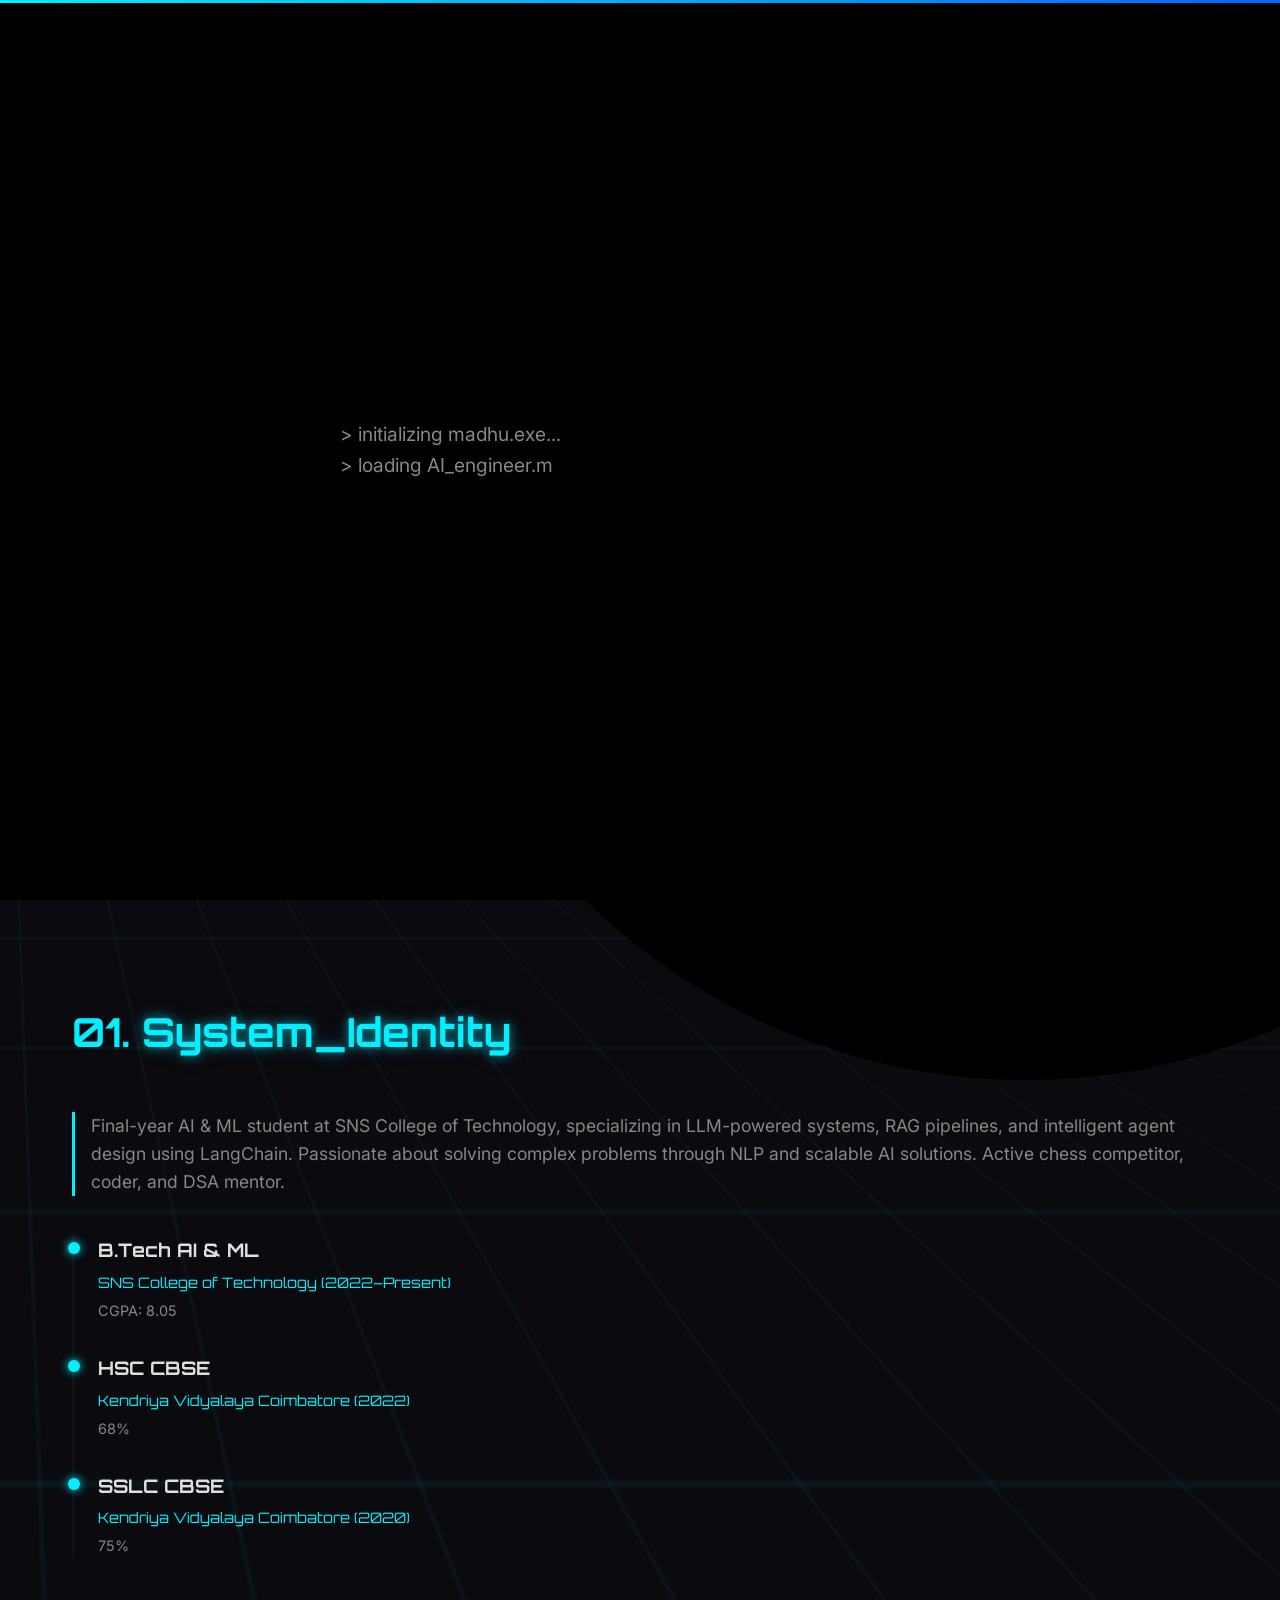
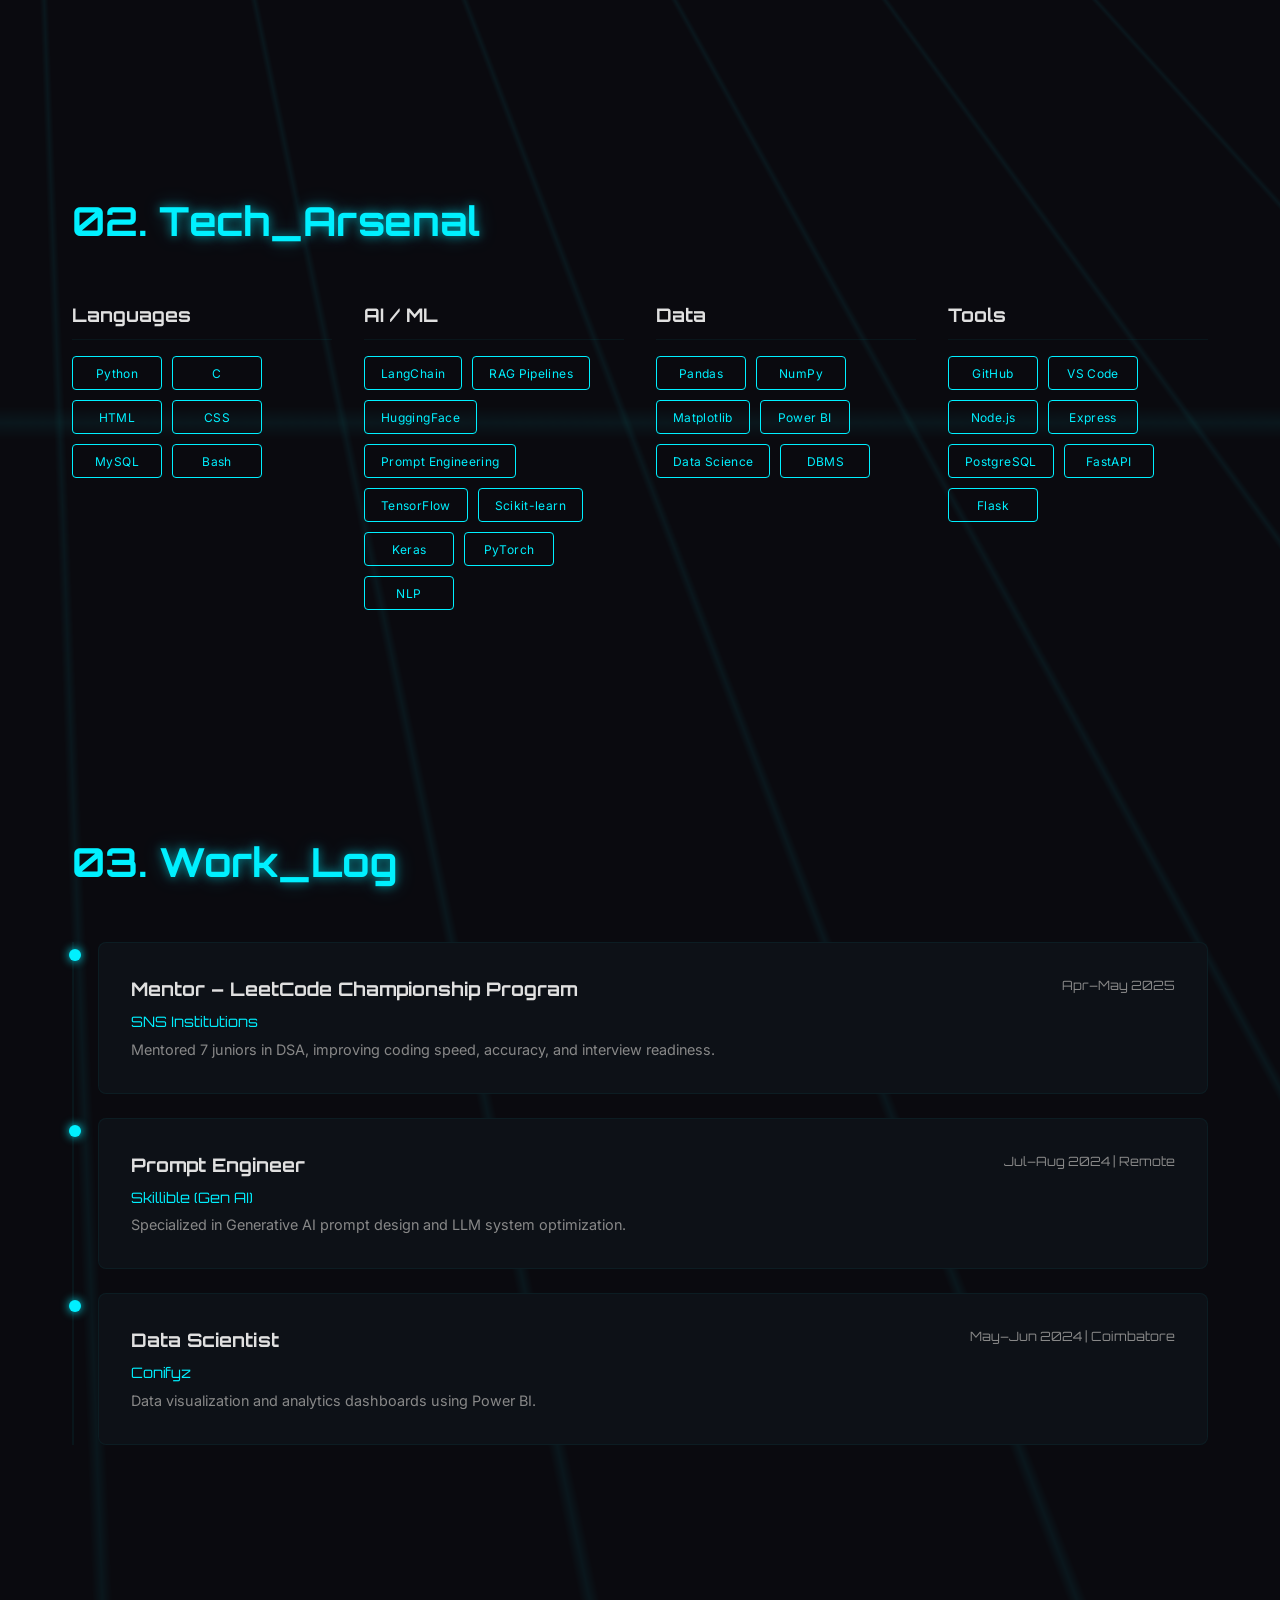
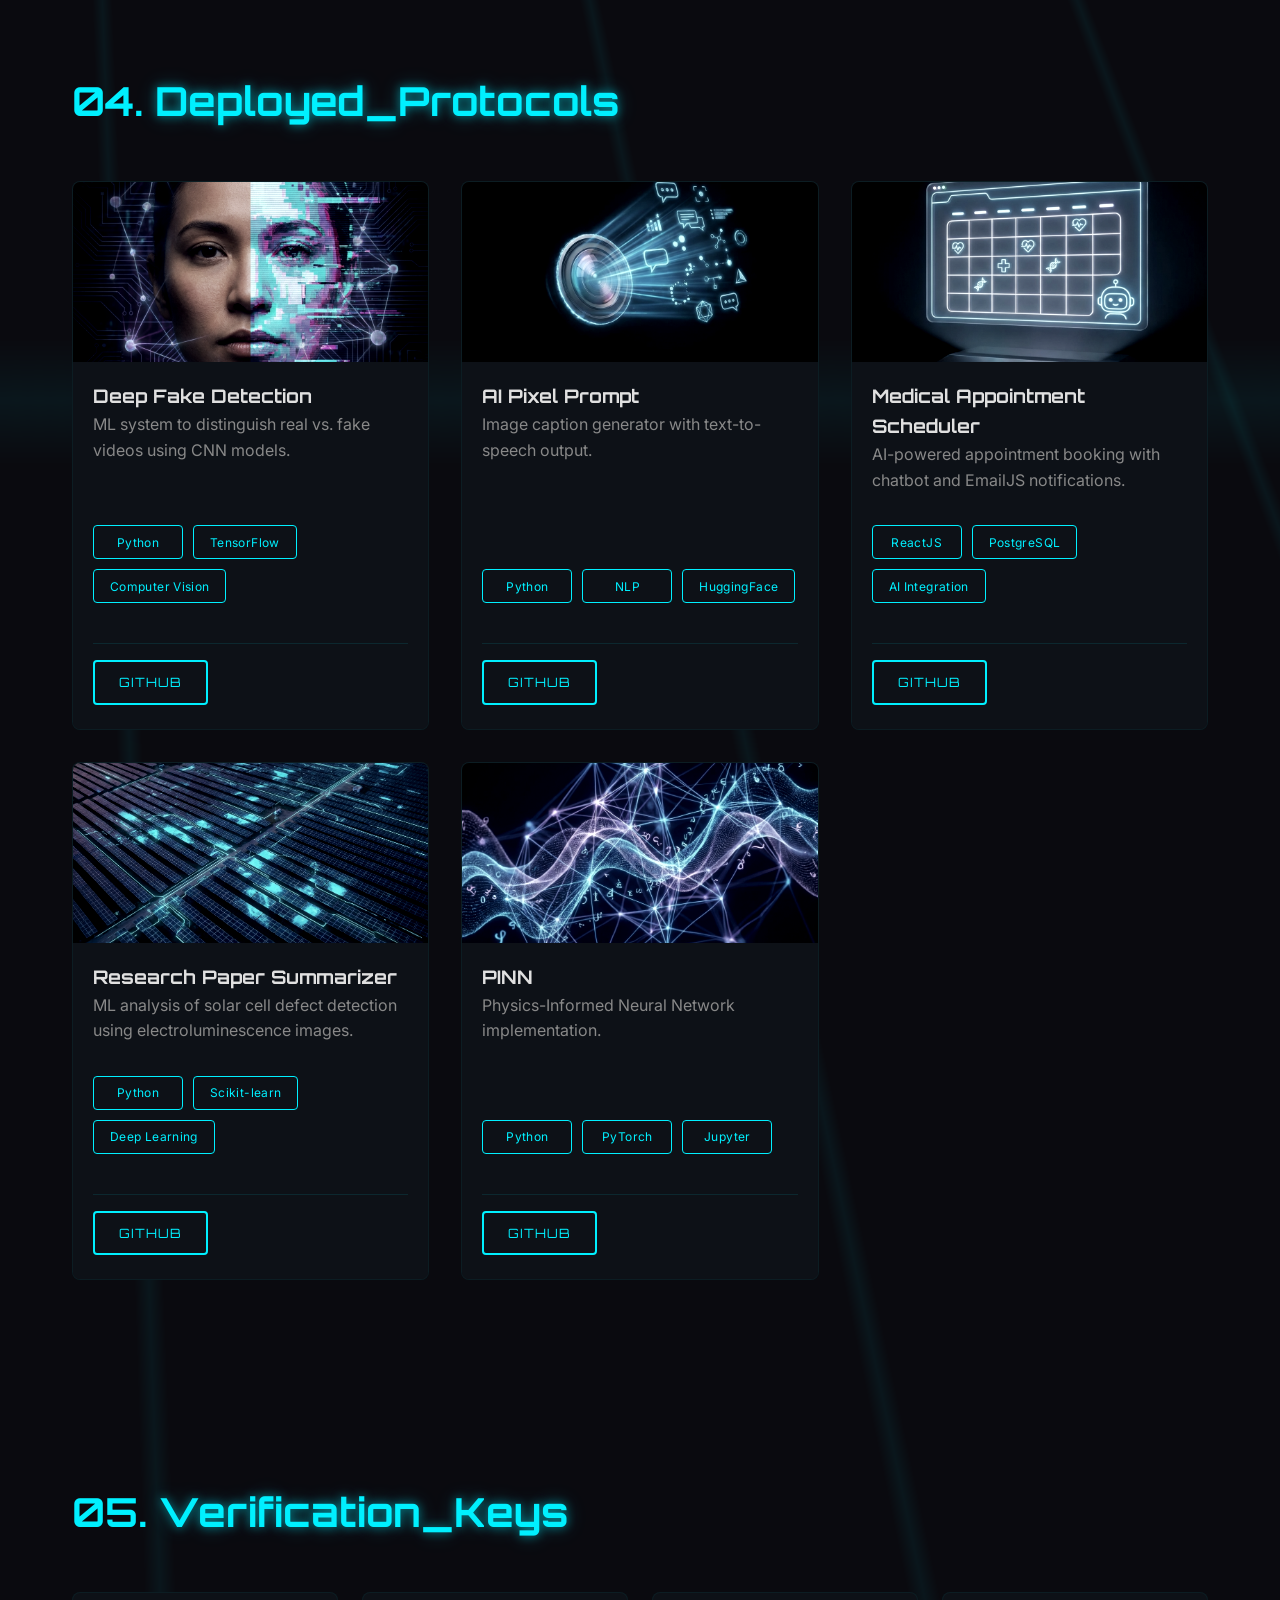
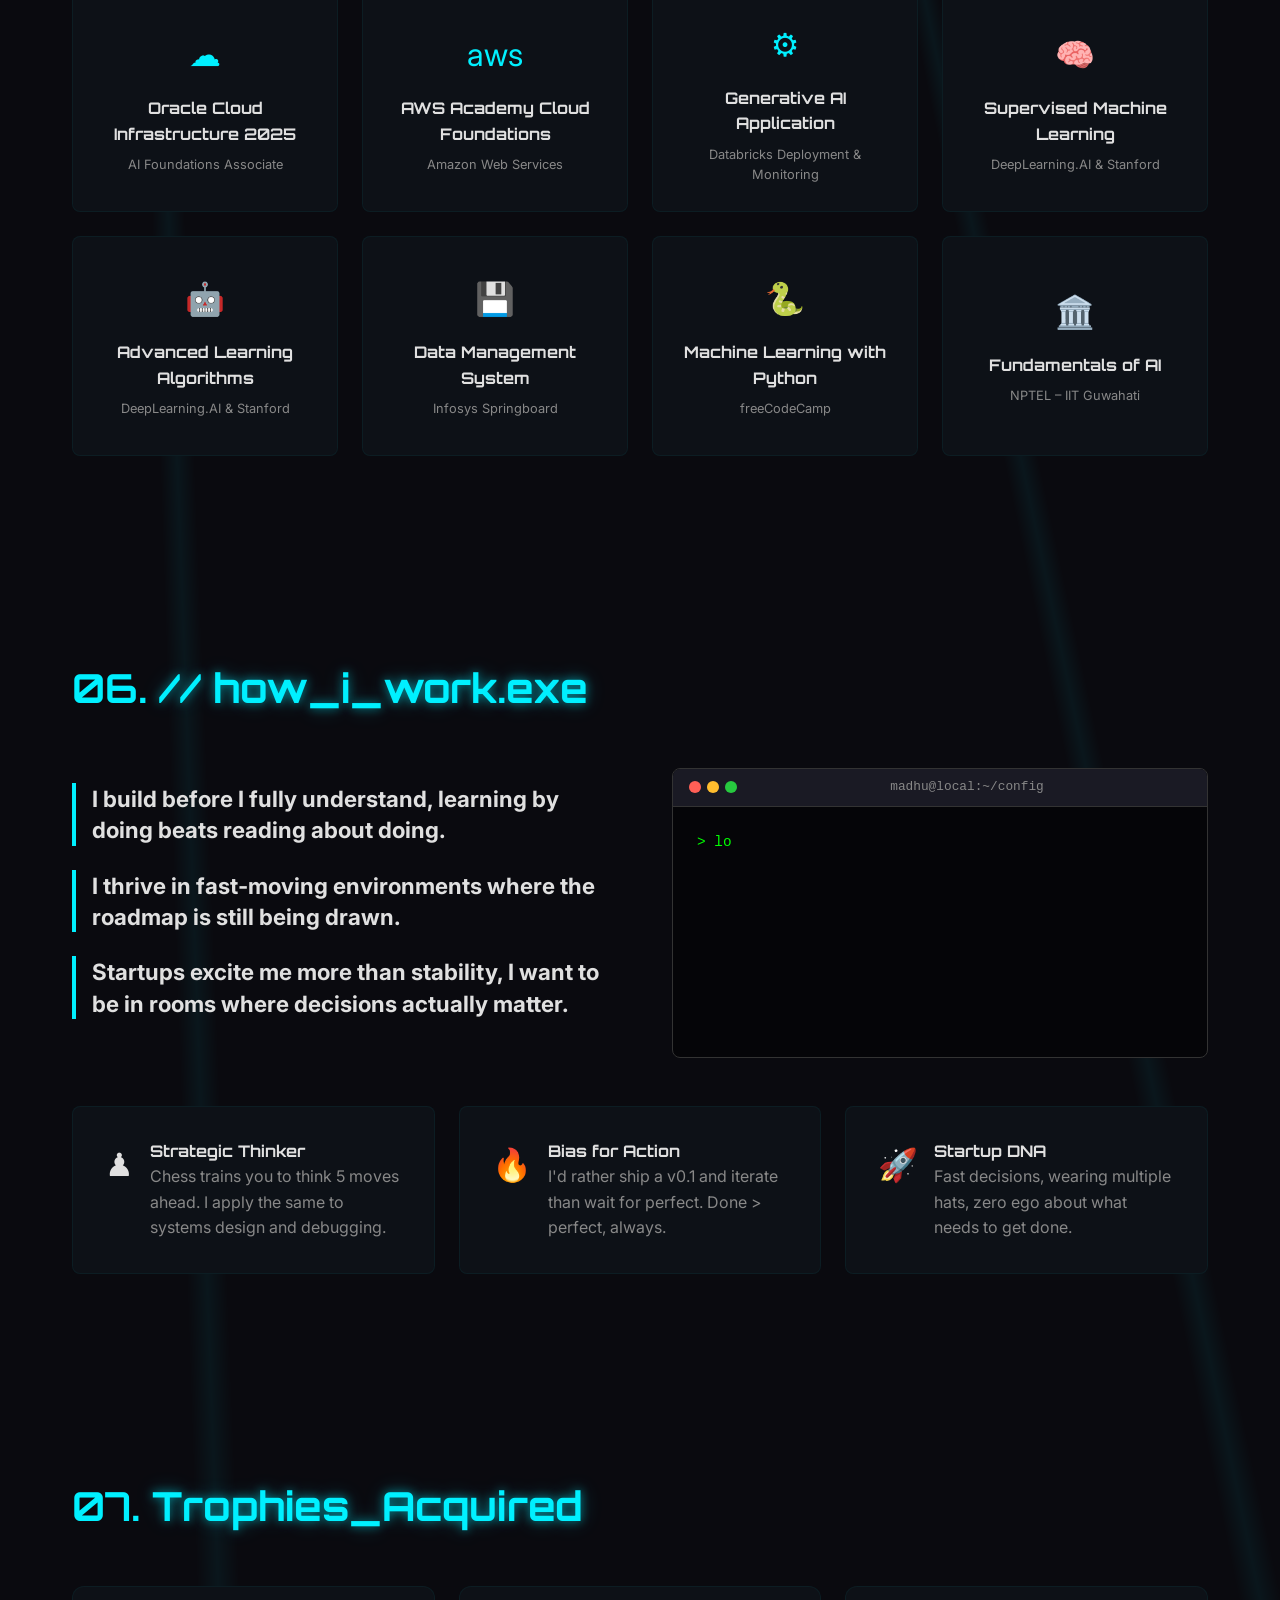
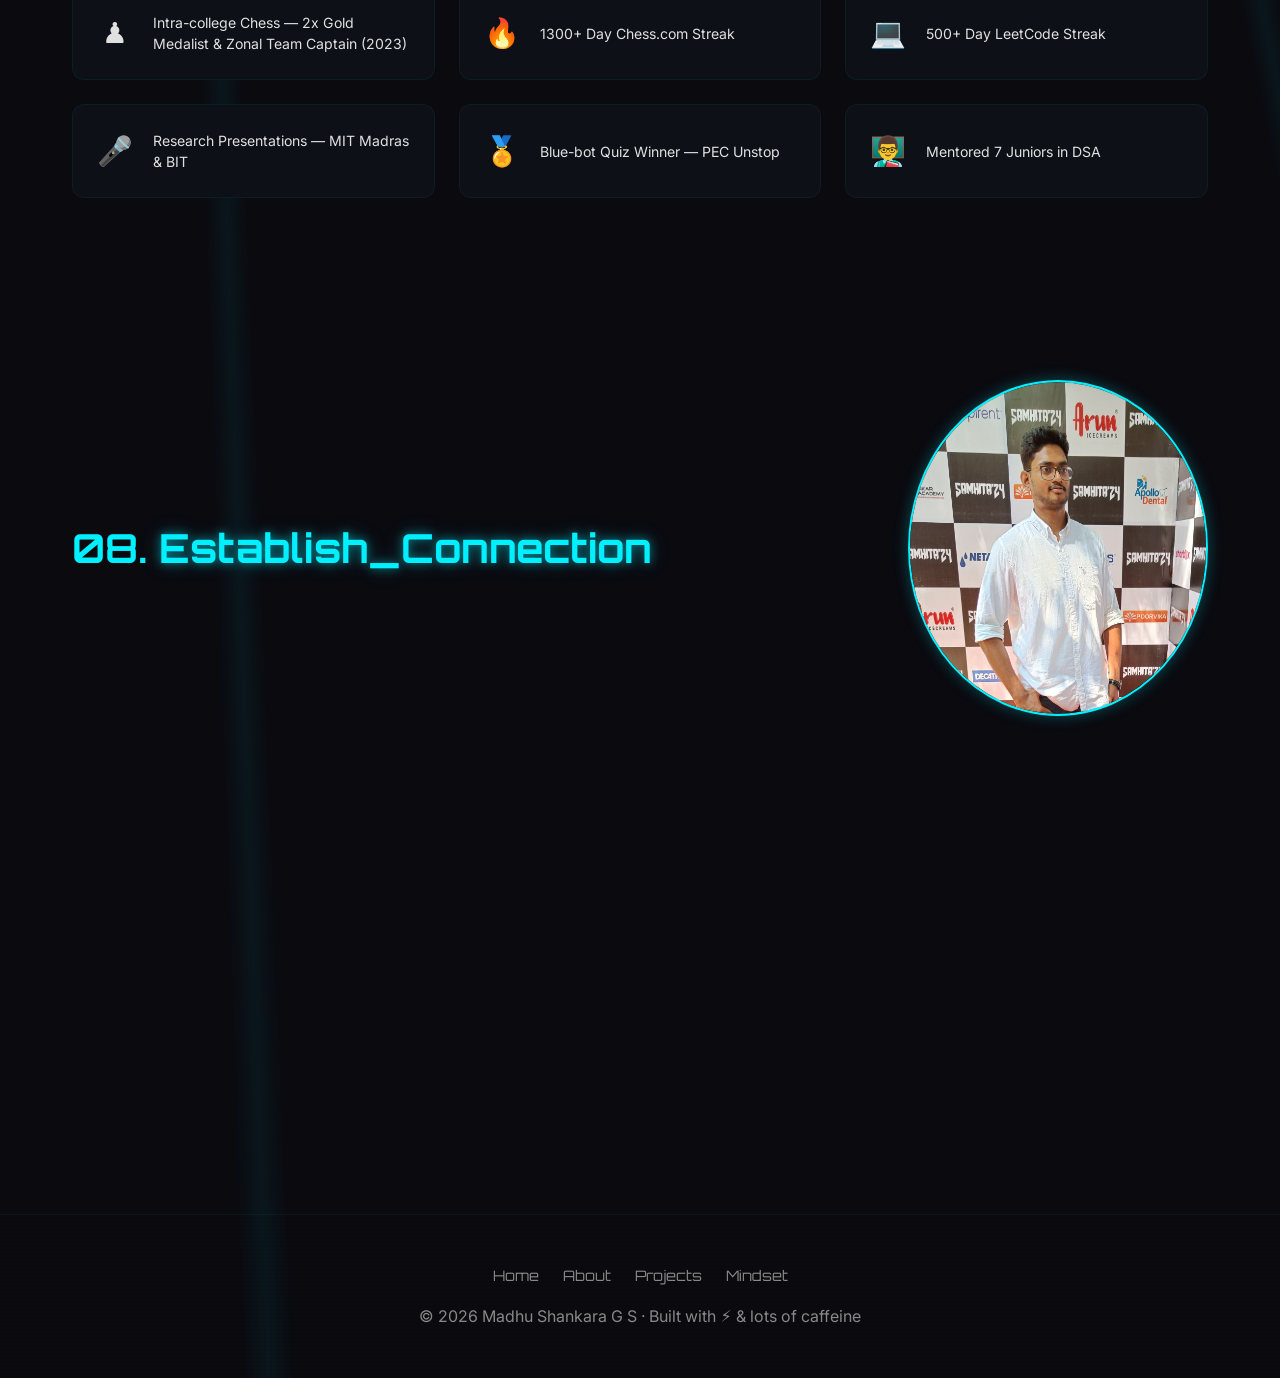
<file: index.html>
<!DOCTYPE html>
<html lang="en">
<head>
    <meta charset="UTF-8">
    <meta name="viewport" content="width=device-width, initial-scale=1.0">
    <title>Madhu Shankara G S | AI/ML Engineer</title>
    <link rel="preconnect" href="https://fonts.googleapis.com">
    <link rel="preconnect" href="https://fonts.gstatic.com" crossorigin>
    <link href="https://fonts.googleapis.com/css2?family=Inter:wght@400;500;600&family=Orbitron:wght@400;700;900&display=swap" rel="stylesheet">
    <link rel="stylesheet" href="css/style.css">
</head>
<body>
    <canvas id="bg-canvas"></canvas>

    <div id="welcome-screen">
        <div class="terminal-content" id="welcome-text"></div>
    </div>

    <div id="scroll-bar"></div>

    <nav id="navbar">
        <div class="nav-container">
            <a href="#home" class="logo">MS<span>_</span></a>
            <div class="nav-right">
                <ul class="nav-links">
                    <li><a href="#home" class="active">Home</a></li>
                    <li><a href="#about">About</a></li>
                    <li><a href="#skills">Skills</a></li>
                    <li><a href="#experience">Experience</a></li>
                    <li><a href="#projects">Projects</a></li>
                    <li><a href="#certifications">Certifications</a></li>
                    <li><a href="#mindset">Mindset</a></li>
                    <li><a href="#contact">Contact</a></li>
                </ul>
                <button id="theme-toggle" aria-label="Toggle Dark/Light Mode">
                    <svg class="sun-icon" viewBox="0 0 24 24" fill="none" stroke="currentColor" stroke-width="2" stroke-linecap="round" stroke-linejoin="round"><circle cx="12" cy="12" r="5"></circle><line x1="12" y1="1" x2="12" y2="3"></line><line x1="12" y1="21" x2="12" y2="23"></line><line x1="4.22" y1="4.22" x2="5.64" y2="5.64"></line><line x1="18.36" y1="18.36" x2="19.78" y2="19.78"></line><line x1="1" y1="12" x2="3" y2="12"></line><line x1="21" y1="12" x2="23" y2="12"></line><line x1="4.22" y1="19.78" x2="5.64" y2="18.36"></line><line x1="18.36" y1="5.64" x2="19.78" y2="4.22"></line></svg>
                    <svg class="moon-icon" viewBox="0 0 24 24" fill="none" stroke="currentColor" stroke-width="2" stroke-linecap="round" stroke-linejoin="round"><path d="M21 12.79A9 9 0 1 1 11.21 3 7 7 0 0 0 21 12.79z"></path></svg>
                </button>
                <div class="hamburger">
                    <span></span><span></span><span></span>
                </div>
            </div>
        </div>
    </nav>

    <div class="mobile-menu">
        <ul class="mobile-links">
            <li><a href="#home">Home</a></li>
            <li><a href="#about">About</a></li>
            <li><a href="#skills">Skills</a></li>
            <li><a href="#experience">Experience</a></li>
            <li><a href="#projects">Projects</a></li>
            <li><a href="#certifications">Certifications</a></li>
            <li><a href="#mindset">Mindset</a></li>
            <li><a href="#contact">Contact</a></li>
        </ul>
    </div>

    <section id="home" class="hero">
        <div class="hero-grid"></div>
        <div class="container hero-content">
            <div class="hero-text scroll-animate">
                <div class="status-badge">
                    <span class="status-dot"></span>
                    Currently: Open to job roles
                </div>
                <h1 class="glitch" data-text="MADHU SHANKARA G S">MADHU SHANKARA G S</h1>
                <h2 class="subtitle">> <span class="typewriter"></span><span class="cursor">|</span></h2>
                <p class="subtext">I build things that think. Curious by nature, competitive by habit.</p>
                
                <div class="cta-group">
                    <a href="#projects" class="btn btn-primary">View Projects</a>
                    <a href="./resume_6.pdf" target="_blank" class="btn btn-outline">Download Resume</a>
                </div>

                <div class="social-row">
                    <a href="https://github.com/madhushankara" target="_blank" aria-label="GitHub"><svg viewBox="0 0 24 24" fill="currentColor"><path d="M12 0c-6.626 0-12 5.373-12 12 0 5.302 3.438 9.8 8.207 11.387.599.111.793-.261.793-.577v-2.234c-3.338.726-4.033-1.416-4.033-1.416-.546-1.387-1.333-1.756-1.333-1.756-1.089-.745.083-.729.083-.729 1.205.084 1.839 1.237 1.839 1.237 1.07 1.834 2.807 1.304 3.492.997.107-.775.418-1.305.762-1.604-2.665-.305-5.467-1.334-5.467-5.931 0-1.311.469-2.381 1.236-3.221-.124-.303-.535-1.524.117-3.176 0 0 1.008-.322 3.301 1.23.957-.266 1.983-.399 3.003-.404 1.02.005 2.047.138 3.006.404 2.291-1.552 3.297-1.23 3.297-1.23.653 1.653.242 2.874.118 3.176.77.84 1.235 1.911 1.235 3.221 0 4.609-2.807 5.624-5.479 5.921.43.372.823 1.102.823 2.222v3.293c0 .319.192.694.801.576 4.765-1.589 8.199-6.086 8.199-11.386 0-6.627-5.373-12-12-12z"/></svg></a>
                    <a href="https://www.linkedin.com/in/madhu-shankara/" target="_blank" aria-label="LinkedIn"><svg viewBox="0 0 24 24" fill="currentColor"><path d="M19 0h-14c-2.761 0-5 2.239-5 5v14c0 2.761 2.239 5 5 5h14c2.762 0 5-2.239 5-5v-14c0-2.761-2.238-5-5-5zm-11 19h-3v-11h3v11zm-1.5-12.268c-.966 0-1.75-.79-1.75-1.764s.784-1.764 1.75-1.764 1.75.79 1.75 1.764-.783 1.764-1.75 1.764zm13.5 12.268h-3v-5.604c0-3.368-4-3.113-4 0v5.604h-3v-11h3v1.765c1.396-2.586 7-2.777 7 2.476v6.759z"/></svg></a>
                    <a href="https://leetcode.com/u/madhushankara/" target="_blank" aria-label="LeetCode"><svg viewBox="0 0 24 24" fill="currentColor"><path d="M13.483 0a1.374 1.374 0 0 0-.961.438L7.116 6.226l-3.854 4.126a5.266 5.266 0 0 0-1.209 2.104 5.35 5.35 0 0 0-.125.513 5.527 5.527 0 0 0 .062 2.362 5.83 5.83 0 0 0 .349 1.017 5.939 5.939 0 0 0 1.271 1.818l4.277 4.193.039.038c2.248 2.165 5.852 2.133 8.063-.074l2.396-2.392c.54-.54.54-1.414.001-1.955a1.378 1.378 0 0 0-1.951-.001l-2.396 2.392a2.971 2.971 0 0 1-4.205.038l-.02-.019-4.276-4.193c-.652-.64-.972-1.469-.948-2.263a2.68 2.68 0 0 1 .066-.523 2.545 2.545 0 0 1 .619-1.164L9.13 8.114l5.366-5.748a1.37 1.37 0 0 0-.05-1.927 1.37 1.37 0 0 0-.963-.439zm1.336 6.056L9.774 11.45l2.455 2.45c.538.538.538 1.411 0 1.949-.537.538-1.41.538-1.948 0L7.826 13.4l-.001-.001-2.454-2.45a1.377 1.377 0 0 1 0-1.948l5.045-5.393c.538-.538 1.41-.538 1.948 0 .538.538.538 1.41 0 1.948z"/></svg></a>
                </div>
            </div>
            
            <div class="hero-video-wrapper scroll-animate">
                <div class="hero-circle"></div>
                <div class="hero-video-container">
                    <video id="hero-video" muted playsinline preload="auto">
                        <source src="./img/profile.mp4" type="video/mp4">
                    </video>
                </div>
            </div>
        </div>
    </section>

    <section id="about" class="section">
        <div class="container">
            <h2 class="section-title scroll-animate">01. <span>System_Identity</span></h2>
            <div class="about-grid">
                <div class="about-content scroll-animate">
                    <p class="bio">
                        Final-year AI & ML student at SNS College of Technology, specializing in LLM-powered systems, RAG pipelines, and intelligent agent design using LangChain. Passionate about solving complex problems through NLP and scalable AI solutions. Active chess competitor, coder, and DSA mentor.
                    </p>
                    <div class="timeline education-timeline">
                        <div class="timeline-item scroll-animate">
                            <div class="timeline-dot"></div>
                            <h3>B.Tech AI & ML</h3>
                            <p class="timeline-sub">SNS College of Technology (2022–Present)</p>
                            <p class="timeline-detail">CGPA: 8.05</p>
                        </div>
                        <div class="timeline-item scroll-animate">
                            <div class="timeline-dot"></div>
                            <h3>HSC CBSE</h3>
                            <p class="timeline-sub">Kendriya Vidyalaya Coimbatore (2022)</p>
                            <p class="timeline-detail">68%</p>
                        </div>
                        <div class="timeline-item scroll-animate">
                            <div class="timeline-dot"></div>
                            <h3>SSLC CBSE</h3>
                            <p class="timeline-sub">Kendriya Vidyalaya Coimbatore (2020)</p>
                            <p class="timeline-detail">75%</p>
                        </div>
                    </div>
                </div>
            </div>
        </div>
    </section>

    <section id="skills" class="section">
        <div class="container">
            <h2 class="section-title scroll-animate">02. <span>Tech_Arsenal</span></h2>
            <div class="skills-wrapper">
                <div class="skill-category scroll-animate">
                    <h3>Languages</h3>
                    <div class="tags-row">
                        <span class="tech-tag pop-in">Python</span><span class="tech-tag pop-in">C</span><span class="tech-tag pop-in">HTML</span><span class="tech-tag pop-in">CSS</span><span class="tech-tag pop-in">MySQL</span><span class="tech-tag pop-in">Bash</span>
                    </div>
                </div>
                <div class="skill-category scroll-animate">
                    <h3>AI / ML</h3>
                    <div class="tags-row">
                        <span class="tech-tag pop-in">LangChain</span><span class="tech-tag pop-in">RAG Pipelines</span><span class="tech-tag pop-in">HuggingFace</span><span class="tech-tag pop-in">Prompt Engineering</span><span class="tech-tag pop-in">TensorFlow</span><span class="tech-tag pop-in">Scikit-learn</span><span class="tech-tag pop-in">Keras</span><span class="tech-tag pop-in">PyTorch</span><span class="tech-tag pop-in">NLP</span>
                    </div>
                </div>
                <div class="skill-category scroll-animate">
                    <h3>Data</h3>
                    <div class="tags-row">
                        <span class="tech-tag pop-in">Pandas</span><span class="tech-tag pop-in">NumPy</span><span class="tech-tag pop-in">Matplotlib</span><span class="tech-tag pop-in">Power BI</span><span class="tech-tag pop-in">Data Science</span><span class="tech-tag pop-in">DBMS</span>
                    </div>
                </div>
                <div class="skill-category scroll-animate">
                    <h3>Tools</h3>
                    <div class="tags-row">
                        <span class="tech-tag pop-in">GitHub</span><span class="tech-tag pop-in">VS Code</span><span class="tech-tag pop-in">Node.js</span><span class="tech-tag pop-in">Express</span><span class="tech-tag pop-in">PostgreSQL</span><span class="tech-tag pop-in">FastAPI</span><span class="tech-tag pop-in">Flask</span>
                    </div>
                </div>
            </div>
        </div>
    </section>

    <section id="experience" class="section">
        <div class="container">
            <h2 class="section-title scroll-animate">03. <span>Work_Log</span></h2>
            <div class="timeline work-timeline">
                <div class="timeline-item card scroll-animate">
                    <div class="timeline-dot"></div>
                    <span class="date">Apr–May 2025</span>
                    <h3>Mentor – LeetCode Championship Program</h3>
                    <p class="timeline-sub">SNS Institutions</p>
                    <p class="timeline-detail">Mentored 7 juniors in DSA, improving coding speed, accuracy, and interview readiness.</p>
                </div>
                <div class="timeline-item card scroll-animate">
                    <div class="timeline-dot"></div>
                    <span class="date">Jul–Aug 2024 | Remote</span>
                    <h3>Prompt Engineer</h3>
                    <p class="timeline-sub">Skillible (Gen AI)</p>
                    <p class="timeline-detail">Specialized in Generative AI prompt design and LLM system optimization.</p>
                </div>
                <div class="timeline-item card scroll-animate">
                    <div class="timeline-dot"></div>
                    <span class="date">May–Jun 2024 | Coimbatore</span>
                    <h3>Data Scientist</h3>
                    <p class="timeline-sub">Conifyz</p>
                    <p class="timeline-detail">Data visualization and analytics dashboards using Power BI.</p>
                </div>
            </div>
        </div>
    </section>

    <section id="projects" class="section">
        <div class="container">
            <h2 class="section-title scroll-animate">04. <span>Deployed_Protocols</span></h2>
            <div class="projects-grid">
                
                <div class="project-card card slide-left">
                    <div class="project-img">
                        <img src="./img/Deep_Fake_Detection.jpeg" alt="Deep Fake Detection">
                    </div>
                    <div class="project-info">
                        <h3>Deep Fake Detection</h3>
                        <p>ML system to distinguish real vs. fake videos using CNN models.</p>
                        <div class="tags-row">
                            <span class="tech-tag pop-in">Python</span><span class="tech-tag pop-in">TensorFlow</span><span class="tech-tag pop-in">Computer Vision</span>
                        </div>
                        <div class="project-links mt-4">
                            <a href="https://github.com/madhushankara" target="_blank" class="btn btn-outline btn-sm">GitHub</a>
                        </div>
                    </div>
                </div>

                <div class="project-card card slide-right">
                    <div class="project-img">
                        <img src="./img/AI_vision_concept.jpeg" alt="AI Pixel Prompt">
                    </div>
                    <div class="project-info">
                        <h3>AI Pixel Prompt</h3>
                        <p>Image caption generator with text-to-speech output.</p>
                        <div class="tags-row">
                            <span class="tech-tag pop-in">Python</span><span class="tech-tag pop-in">NLP</span><span class="tech-tag pop-in">HuggingFace</span>
                        </div>
                        <div class="project-links mt-4">
                            <a href="https://github.com/madhushankara/image-caption-generator" target="_blank" class="btn btn-outline btn-sm">GitHub</a>
                        </div>
                    </div>
                </div>

                <div class="project-card card slide-left">
                    <div class="project-img">
                        <img src="./img/Medical_Appointment_Scheduler.jpeg" alt="Medical Appointment Scheduler">
                    </div>
                    <div class="project-info">
                        <h3>Medical Appointment Scheduler</h3>
                        <p>AI-powered appointment booking with chatbot and EmailJS notifications.</p>
                        <div class="tags-row">
                            <span class="tech-tag pop-in">ReactJS</span><span class="tech-tag pop-in">PostgreSQL</span><span class="tech-tag pop-in">AI Integration</span>
                        </div>
                        <div class="project-links mt-4">
                            <a href="https://github.com/madhushankara/medical-appointment-scheduler" target="_blank" class="btn btn-outline btn-sm">GitHub</a>
                        </div>
                    </div>
                </div>

                <div class="project-card card slide-right">
                    <div class="project-img">
                        <img src="./img/Solar_panel_defect.jpeg" alt="Research Paper Summarizer">
                    </div>
                    <div class="project-info">
                        <h3>Research Paper Summarizer</h3>
                        <p>ML analysis of solar cell defect detection using electroluminescence images.</p>
                        <div class="tags-row">
                            <span class="tech-tag pop-in">Python</span><span class="tech-tag pop-in">Scikit-learn</span><span class="tech-tag pop-in">Deep Learning</span>
                        </div>
                        <div class="project-links mt-4">
                            <a href="https://github.com/madhushankara/Research-Paper-Summary-Project" target="_blank" class="btn btn-outline btn-sm">GitHub</a>
                        </div>
                    </div>
                </div>

                <div class="project-card card slide-left">
                    <div class="project-img">
                        <img src="./img/PINN_fluid_dynamics.jpeg" alt="PINN">
                    </div>
                    <div class="project-info">
                        <h3>PINN</h3>
                        <p>Physics-Informed Neural Network implementation.</p>
                        <div class="tags-row">
                            <span class="tech-tag pop-in">Python</span><span class="tech-tag pop-in">PyTorch</span><span class="tech-tag pop-in">Jupyter</span>
                        </div>
                        <div class="project-links mt-4">
                            <a href="https://github.com/madhushankara/PINN" target="_blank" class="btn btn-outline btn-sm">GitHub</a>
                        </div>
                    </div>
                </div>

            </div>
        </div>
    </section>

    <section id="certifications" class="section">
        <div class="container">
            <h2 class="section-title scroll-animate">05. <span>Verification_Keys</span></h2>
            <div class="cert-grid">
                <div class="flip-card scroll-animate">
                    <div class="flip-card-inner">
                        <div class="flip-card-front card">
                            <div class="cert-icon">☁️</div>
                            <h3>Oracle Cloud Infrastructure 2025</h3>
                            <p>AI Foundations Associate</p>
                        </div>
                        <div class="flip-card-back card">
                            <p>Oracle Certified verification demonstrating core AI/ML foundations on OCI.</p>
                        </div>
                    </div>
                </div>
                <div class="flip-card scroll-animate">
                    <div class="flip-card-inner">
                        <div class="flip-card-front card">
                            <div class="cert-icon">aws</div>
                            <h3>AWS Academy Cloud Foundations</h3>
                            <p>Amazon Web Services</p>
                        </div>
                        <div class="flip-card-back card">
                            <p>Comprehensive understanding of AWS Cloud concepts, security, and architecture.</p>
                        </div>
                    </div>
                </div>
                <div class="flip-card scroll-animate">
                    <div class="flip-card-inner">
                        <div class="flip-card-front card">
                            <div class="cert-icon">⚙️</div>
                            <h3>Generative AI Application</h3>
                            <p>Databricks Deployment & Monitoring</p>
                        </div>
                        <div class="flip-card-back card">
                            <p>End-to-end deployment, monitoring, and scaling of GenAI applications on Databricks.</p>
                        </div>
                    </div>
                </div>
                <div class="flip-card scroll-animate">
                    <div class="flip-card-inner">
                        <div class="flip-card-front card">
                            <div class="cert-icon">🧠</div>
                            <h3>Supervised Machine Learning</h3>
                            <p>DeepLearning.AI & Stanford</p>
                        </div>
                        <div class="flip-card-back card">
                            <p>Mastery of foundational supervised learning algorithms and their practical applications.</p>
                        </div>
                    </div>
                </div>
                <div class="flip-card scroll-animate">
                    <div class="flip-card-inner">
                        <div class="flip-card-front card">
                            <div class="cert-icon">🤖</div>
                            <h3>Advanced Learning Algorithms</h3>
                            <p>DeepLearning.AI & Stanford</p>
                        </div>
                        <div class="flip-card-back card">
                            <p>Deep dive into neural networks, decision trees, and ensemble methods.</p>
                        </div>
                    </div>
                </div>
                <div class="flip-card scroll-animate">
                    <div class="flip-card-inner">
                        <div class="flip-card-front card">
                            <div class="cert-icon">💾</div>
                            <h3>Data Management System</h3>
                            <p>Infosys Springboard</p>
                        </div>
                        <div class="flip-card-back card">
                            <p>Fundamentals of database design, SQL querying, and data structuring.</p>
                        </div>
                    </div>
                </div>
                <div class="flip-card scroll-animate">
                    <div class="flip-card-inner">
                        <div class="flip-card-front card">
                            <div class="cert-icon">🐍</div>
                            <h3>Machine Learning with Python</h3>
                            <p>freeCodeCamp</p>
                        </div>
                        <div class="flip-card-back card">
                            <p>Practical implementation of ML models using Python libraries like TensorFlow and Scikit-Learn.</p>
                        </div>
                    </div>
                </div>
                <div class="flip-card scroll-animate">
                    <div class="flip-card-inner">
                        <div class="flip-card-front card">
                            <div class="cert-icon">🏛️</div>
                            <h3>Fundamentals of AI</h3>
                            <p>NPTEL – IIT Guwahati</p>
                        </div>
                        <div class="flip-card-back card">
                            <p>Rigorous academic exploration of core AI algorithms, search strategies, and logic.</p>
                        </div>
                    </div>
                </div>
            </div>
        </div>
    </section>

    <section id="mindset" class="section">
        <div class="container">
            <h2 class="section-title scroll-animate">06. <span>// how_i_work.exe</span></h2>
            <div class="mindset-grid">
                <div class="mindset-left scroll-animate">
                    <h3>I build before I fully understand, learning by doing beats reading about doing.</h3>
                    <h3>I thrive in fast-moving environments where the roadmap is still being drawn.</h3>
                    <h3>Startups excite me more than stability, I want to be in rooms where decisions actually matter.</h3>
                </div>
                <div class="mindset-right card terminal-card scroll-animate">
                    <div class="terminal-header">
                        <span class="dot red"></span><span class="dot yellow"></span><span class="dot green"></span>
                        <span class="title">madhu@local:~/config</span>
                    </div>
                    <pre><code id="mindset-terminal"></code></pre>
                </div>
            </div>
            
            <div class="traits-grid">
                <div class="trait-card card scroll-animate">
                    <div class="trait-icon">♟️</div>
                    <div>
                        <h4>Strategic Thinker</h4>
                        <p>Chess trains you to think 5 moves ahead. I apply the same to systems design and debugging.</p>
                    </div>
                </div>
                <div class="trait-card card scroll-animate">
                    <div class="trait-icon">🔥</div>
                    <div>
                        <h4>Bias for Action</h4>
                        <p>I'd rather ship a v0.1 and iterate than wait for perfect. Done > perfect, always.</p>
                    </div>
                </div>
                <div class="trait-card card scroll-animate">
                    <div class="trait-icon">🚀</div>
                    <div>
                        <h4>Startup DNA</h4>
                        <p>Fast decisions, wearing multiple hats, zero ego about what needs to get done.</p>
                    </div>
                </div>
            </div>
        </div>
    </section>

    <section id="achievements" class="section">
        <div class="container">
            <h2 class="section-title scroll-animate">07. <span>Trophies_Acquired</span></h2>
            <div class="achievements-grid">
                <div class="ach-card card scroll-animate">
                    <div class="ach-icon">♟️</div>
                    <p>Intra-college Chess — 2x Gold Medalist & Zonal Team Captain (2023)</p>
                </div>
                <div class="ach-card card scroll-animate">
                    <div class="ach-icon">🔥</div>
                    <p>1300+ Day Chess.com Streak</p>
                </div>
                <div class="ach-card card scroll-animate">
                    <div class="ach-icon">💻</div>
                    <p>500+ Day LeetCode Streak</p>
                </div>
                <div class="ach-card card scroll-animate">
                    <div class="ach-icon">🎤</div>
                    <p>Research Presentations — MIT Madras & BIT</p>
                </div>
                <div class="ach-card card scroll-animate">
                    <div class="ach-icon">🏅</div>
                    <p>Blue-bot Quiz Winner — PEC Unstop</p>
                </div>
                <div class="ach-card card scroll-animate">
                    <div class="ach-icon">👨‍🏫</div>
                    <p>Mentored 7 Juniors in DSA</p>
                </div>
            </div>
        </div>
    </section>

    <section id="contact" class="section">
        <div class="container">
            <div class="section-title-row scroll-animate">
                <h2 class="section-title">08. <span>Establish_Connection</span></h2>
                <div class="contact-profile-header">
                    <img src="./img/profile.jpg" alt="Madhu Shankara G S">
                </div>
            </div>
            <div class="contact-wrapper card scroll-animate">
                <div class="contact-info">
                    <h3>Init_Transmission</h3>
                    <p><span>📧</span> madhushankqra@gmail.com</p>
                    <p><span>📍</span> Coimbatore, India → Open to job roles</p>
                    <p><span>📱</span> +91 6374323487</p>
                    
                    <div class="social-row mt-4">
                        <a href="https://github.com/madhushankara" target="_blank" aria-label="GitHub"><svg viewBox="0 0 24 24" fill="currentColor"><path d="M12 0c-6.626 0-12 5.373-12 12 0 5.302 3.438 9.8 8.207 11.387.599.111.793-.261.793-.577v-2.234c-3.338.726-4.033-1.416-4.033-1.416-.546-1.387-1.333-1.756-1.333-1.756-1.089-.745.083-.729.083-.729 1.205.084 1.839 1.237 1.839 1.237 1.07 1.834 2.807 1.304 3.492.997.107-.775.418-1.305.762-1.604-2.665-.305-5.467-1.334-5.467-5.931 0-1.311.469-2.381 1.236-3.221-.124-.303-.535-1.524.117-3.176 0 0 1.008-.322 3.301 1.23.957-.266 1.983-.399 3.003-.404 1.02.005 2.047.138 3.006.404 2.291-1.552 3.297-1.23 3.297-1.23.653 1.653.242 2.874.118 3.176.77.84 1.235 1.911 1.235 3.221 0 4.609-2.807 5.624-5.479 5.921.43.372.823 1.102.823 2.222v3.293c0 .319.192.694.801.576 4.765-1.589 8.199-6.086 8.199-11.386 0-6.627-5.373-12-12-12z"/></svg></a>
                        <a href="https://www.linkedin.com/in/madhu-shankara/" target="_blank" aria-label="LinkedIn"><svg viewBox="0 0 24 24" fill="currentColor"><path d="M19 0h-14c-2.761 0-5 2.239-5 5v14c0 2.761 2.239 5 5 5h14c2.762 0 5-2.239 5-5v-14c0-2.761-2.238-5-5-5zm-11 19h-3v-11h3v11zm-1.5-12.268c-.966 0-1.75-.79-1.75-1.764s.784-1.764 1.75-1.764 1.75.79 1.75 1.764-.783 1.764-1.75 1.764zm13.5 12.268h-3v-5.604c0-3.368-4-3.113-4 0v5.604h-3v-11h3v1.765c1.396-2.586 7-2.777 7 2.476v6.759z"/></svg></a>
                        <a href="https://leetcode.com/u/madhushankara/" target="_blank" aria-label="LeetCode"><svg viewBox="0 0 24 24" fill="currentColor"><path d="M13.483 0a1.374 1.374 0 0 0-.961.438L7.116 6.226l-3.854 4.126a5.266 5.266 0 0 0-1.209 2.104 5.35 5.35 0 0 0-.125.513 5.527 5.527 0 0 0 .062 2.362 5.83 5.83 0 0 0 .349 1.017 5.939 5.939 0 0 0 1.271 1.818l4.277 4.193.039.038c2.248 2.165 5.852 2.133 8.063-.074l2.396-2.392c.54-.54.54-1.414.001-1.955a1.378 1.378 0 0 0-1.951-.001l-2.396 2.392a2.971 2.971 0 0 1-4.205.038l-.02-.019-4.276-4.193c-.652-.64-.972-1.469-.948-2.263a2.68 2.68 0 0 1 .066-.523 2.545 2.545 0 0 1 .619-1.164L9.13 8.114l5.366-5.748a1.37 1.37 0 0 0-.05-1.927 1.37 1.37 0 0 0-.963-.439zm1.336 6.056L9.774 11.45l2.455 2.45c.538.538.538 1.411 0 1.949-.537.538-1.41.538-1.948 0L7.826 13.4l-.001-.001-2.454-2.45a1.377 1.377 0 0 1 0-1.948l5.045-5.393c.538-.538 1.41-.538 1.948 0 .538.538.538 1.41 0 1.948z"/></svg></a>
                    </div>
                </div>
                
                <form class="contact-form" action="https://formspree.io/f/mwvwvalp" method="POST">
                    <input type="text" name="name" placeholder="Name" required>
                    <input type="email" name="email" placeholder="Email" required>
                    <textarea name="message" rows="5" placeholder="Message" required></textarea>
                    <button type="submit" class="btn btn-primary">Send Message</button>
                </form>
            </div>
        </div>
    </section>

    <footer>
        <div class="scanline"></div>
        <div class="container footer-content">
            <div class="footer-links">
                <a href="#home">Home</a>
                <a href="#about">About</a>
                <a href="#projects">Projects</a>
                <a href="#mindset">Mindset</a>
            </div>
            <p>&copy; 2026 Madhu Shankara G S · Built with ⚡ & lots of caffeine</p>
        </div>
    </footer>

    <script src="js/main.js"></script>
</body>
</html>
</file>
<file: css/style.css>
/* --- CSS VARIABLES & THEMING --- */
:root {
    /* Dark Mode (Default) */
    --bg: #0a0a0f;
    --card: #0d1117;
    --text: #e0e0e0;
    --accent: #00f0ff;
    --muted: #888888;
    
    --nav-bg: rgba(10, 10, 15, 0.85);
    --card-border: rgba(0, 240, 255, 0.05);
    --glow-primary: 0 0 10px rgba(0, 240, 255, 0.5), 0 0 20px rgba(0, 240, 255, 0.3);
}

body.light-mode {
    --bg: #d8d8d8;
    --card: #cecece;
    --text: #0a0a2e;
    --accent: #0066ff;
    --muted: #555555;

    --nav-bg: rgba(216, 216, 216, 0.85);
    --card-border: rgba(0, 102, 255, 0.1);
    --glow-primary: 0 4px 15px rgba(0, 102, 255, 0.2);
}

/* --- GLOBAL STYLES --- */
* {
    margin: 0;
    padding: 0;
    box-sizing: border-box;
    max-width: 100%;
}

html { 
    scroll-behavior: smooth; 
    overflow-x: hidden;
    max-width: 100%;
    overscroll-behavior-x: none;
}

body {
    background-color: var(--bg);
    color: var(--text);
    font-family: 'Inter', system-ui, sans-serif;
    line-height: 1.6;
    overflow-x: hidden;
    max-width: 100%;
    overscroll-behavior-x: none;
    position: relative;
    transition: all 0.4s ease;
}

section { position: relative; z-index: 1; }

#bg-canvas {
    position: fixed;
    top: 0;
    left: 0;
    width: 100%;
    height: 100%;
    z-index: 0;
    pointer-events: none;
    opacity: 0.3;
}

/* Custom Scrollbar */
::-webkit-scrollbar { width: 6px; }
::-webkit-scrollbar-track { background: var(--bg); }
::-webkit-scrollbar-thumb { background: var(--accent); border-radius: 3px; }
::-webkit-scrollbar-thumb:hover { background: var(--accent); }

/* Typography */
h1, h2, h3, h4, .logo, .section-title, .subtitle { 
    font-family: 'Orbitron', monospace, sans-serif; 
    color: var(--text);
}
p {
    font-family: 'Inter', system-ui, sans-serif;
    color: var(--muted);
}
a { text-decoration: none; color: inherit; transition: all 0.4s ease; }
ul { list-style: none; }

.container { max-width: 1200px; margin: 0 auto; padding: 0 2rem; }
.section { padding: 100px 0; }
.mt-4 { margin-top: 1.5rem; }

/* Section Titles */
.section-title { 
    font-size: 2.5rem; 
    margin-bottom: 3rem; 
    color: var(--accent, #00f0ff);
    position: relative;
    z-index: 2;
}
.section-title span { color: var(--accent); text-shadow: var(--glow-primary); }

/* --- JS ANIMATION CLASSES --- */
.scroll-animate {
    opacity: 0;
    transform: translateY(32px);
    transition: opacity 0.6s ease, transform 0.6s ease;
}
.scroll-animate.visible {
    opacity: 1;
    transform: translateY(0);
}
.slide-left {
    opacity: 0;
    transform: translateX(-60px) rotate(-1.5deg);
    transition: opacity 0.6s ease, transform 0.6s ease;
}
.slide-left.visible {
    opacity: 1;
    transform: translateX(0) rotate(0deg);
}
.slide-right {
    opacity: 0;
    transform: translateX(60px) rotate(1.5deg);
    transition: opacity 0.6s ease, transform 0.6s ease;
}
.slide-right.visible {
    opacity: 1;
    transform: translateX(0) rotate(0deg);
}
.pop-in {
    opacity: 0;
    transform: scale(0.7);
    transition: opacity 0.4s ease, transform 0.4s ease;
}
.pop-in.visible {
    opacity: 1;
    transform: scale(1);
}

/* --- WELCOME SCREEN --- */
#welcome-screen {
    position: fixed; inset: 0; background: #000; color: #0f0;
    font-family: monospace; z-index: 9999; display: flex;
    align-items: center; justify-content: center; font-size: 1.2rem;
    transition: opacity 0.4s ease;
}
.terminal-content { width: 80%; max-width: 600px; }

/* --- NAVBAR --- */
#navbar {
    position: fixed; top: 0; width: 100%; background: var(--nav-bg);
    backdrop-filter: blur(12px); -webkit-backdrop-filter: blur(12px);
    border-bottom: 1px solid var(--card-border); z-index: 1000;
    transition: all 0.4s ease;
}
.nav-container { display: flex; justify-content: space-between; align-items: center; padding: 1rem 2rem; max-width: 1200px; margin: 0 auto; }
.logo { font-size: 1.5rem; font-weight: 900; color: var(--accent); text-shadow: var(--glow-primary); }
.logo span { animation: blink 1s step-end infinite; }
.nav-right { display: flex; align-items: center; gap: 2rem; }
.nav-links { display: flex; gap: 1.5rem; font-size: 0.85rem; text-transform: uppercase; }
.nav-links a { position: relative; padding-bottom: 5px; font-family: 'Orbitron', monospace, sans-serif; }
.nav-links a::after { content: ''; position: absolute; bottom: 0; left: 0; width: 0%; height: 2px; background: var(--accent); box-shadow: var(--glow-primary); transition: width 0.3s; }
.nav-links a.active::after, .nav-links a:hover::after { width: 100%; }

#theme-toggle { background: none; border: none; color: var(--text); cursor: pointer; display: flex; align-items: center; justify-content: center; width: 22px; height: 22px; }
#theme-toggle svg { width: 100%; height: 100%; transition: all 0.4s ease; }
body.light-mode .sun-icon { display: none; }
body:not(.light-mode) .moon-icon { display: none; }

.hamburger { display: none; cursor: pointer; width: 30px; height: 20px; flex-direction: column; justify-content: space-between; z-index: 1002; }
.hamburger span { width: 100%; height: 2px; background: var(--accent); transition: 0.3s; }

.mobile-menu {
    position: fixed; inset: 0; background: var(--bg); z-index: 1001;
    display: flex; align-items: center; justify-content: center;
    opacity: 0; pointer-events: none; transition: 0.4s ease;
}
.mobile-menu.active { opacity: 1; pointer-events: all; }
.mobile-links { text-align: center; font-family: 'Orbitron', monospace, sans-serif; font-size: 1.5rem; display: flex; flex-direction: column; gap: 2rem; }

/* --- BUTTONS & CARDS --- */
.btn {
    display: inline-block; padding: 0.8rem 1.8rem; font-family: 'Orbitron', monospace, sans-serif;
    font-size: 0.9rem; text-transform: uppercase; letter-spacing: 1px;
    border-radius: 4px; cursor: pointer; border: 2px solid var(--accent);
    transition: all 0.4s ease;
}
.btn-primary { background: var(--accent); color: #0a0a0f; box-shadow: var(--glow-primary); }
.btn-primary:hover { background: transparent; color: var(--accent); }
.btn-outline { background: transparent; color: var(--accent); }
.btn-outline:hover { background: var(--accent); color: #0a0a0f; box-shadow: var(--glow-primary); }
.btn-sm { padding: 10px 24px; font-size: 0.8rem; letter-spacing: 0.08em; }

.card {
    background: var(--card); border: 1px solid var(--card-border);
    border-radius: 8px; padding: 2rem; transition: all 0.4s ease;
}
.card:hover { border-color: var(--accent); box-shadow: 0 5px 20px rgba(0, 240, 255, 0.1); }

/* --- HERO SECTION --- */
section#home {
    overflow: visible;
}
.hero { height: 100vh; display: flex; align-items: center; position: relative; }
.hero-grid {
    position: absolute; bottom: -50%; left: -50%; width: 200%; height: 150%;
    background-image: linear-gradient(rgba(0, 240, 255, 0.1) 1px, transparent 1px), linear-gradient(90deg, rgba(0, 240, 255, 0.1) 1px, transparent 1px);
    background-size: 50px 50px; transform: perspective(500px) rotateX(60deg);
    z-index: -2; animation: gridMove 10s linear infinite; opacity: 0.5;
}
@keyframes gridMove { from { transform: perspective(500px) rotateX(60deg) translateY(0); } to { transform: perspective(500px) rotateX(60deg) translateY(50px); } }

.hero-content {
    display: flex;
    flex-direction: row;
    align-items: center;
    gap: 60px;
    overflow: visible;
}
.hero-text {
    position: relative;
    z-index: 3;
    flex: 1;
}

.status-badge {
    display: inline-flex; align-items: center; gap: 8px; background: rgba(0,255,136,0.08);
    border: 1px solid rgba(0,255,136,0.3); border-radius: 999px; padding: 6px 14px;
    font-size: 0.78rem; color: var(--text); margin-bottom: 16px;
    font-family: 'Inter', system-ui, sans-serif;
}
.status-dot { width: 8px; height: 8px; border-radius: 50%; background: #00ff88; animation: pulse-dot 1.5s infinite; }
@keyframes pulse-dot { 0%, 100% { box-shadow: 0 0 0 0 rgba(0,255,136,0.5); } 50% { box-shadow: 0 0 0 6px rgba(0,255,136,0); } }

.glitch { font-size: 4.5rem; line-height: 1.1; margin-bottom: 1rem; position: relative; color: var(--text); }
.glitch::before, .glitch::after { content: attr(data-text); position: absolute; top: 0; left: 0; width: 100%; height: 100%; background: var(--bg); }
.glitch::before { left: 2px; text-shadow: -2px 0 red; clip-path: inset(24% 0 58% 0); animation: glitch-anim 2.5s infinite linear alternate-reverse; }
.glitch::after { left: -2px; text-shadow: -2px 0 blue; clip-path: inset(54% 0 7% 0); animation: glitch-anim 3s infinite linear alternate-reverse; }
@keyframes glitch-anim { 0% { clip-path: inset(10% 0 80% 0); } 20% { clip-path: inset(80% 0 10% 0); } 40% { clip-path: inset(40% 0 50% 0); } 60% { clip-path: inset(90% 0 5% 0); } 80% { clip-path: inset(30% 0 40% 0); } 100% { clip-path: inset(50% 0 30% 0); } }

.subtitle { font-size: 1.5rem; color: var(--accent); margin-bottom: 1rem; }
.subtext { font-size: 1.1rem; color: var(--muted); margin-bottom: 2rem; max-width: 500px; }
.cta-group { display: flex; gap: 1rem; margin-bottom: 2rem; }
.social-row { display: flex; gap: 1.5rem; }
.social-row a svg { width: 24px; height: 24px; color: var(--muted); transition: 0.3s; }
.social-row a:hover svg { color: var(--accent); filter: drop-shadow(0 0 8px var(--accent)); }

/* Hero Video Container */
.hero-video-wrapper {
    position: relative;
    display: flex;
    align-items: center;
    justify-content: center;
    width: 840px;
    height: 840px;
    flex-shrink: 0;
}
.hero-circle {
    position: absolute;
    width: 1260px;
    height: 1260px;
    min-width: 1260px;
    min-height: 1260px;
    max-width: 1260px;
    max-height: 1260px;
    border-radius: 50%;
    background: #000000;
    z-index: 1;
    pointer-events: none;
    top: 50%;
    left: 50%;
    transform: translate(-50%, -50%);
    aspect-ratio: 1 / 1;
}
.hero-video-container {
    position: relative;
    z-index: 2;
    width: 840px;
    height: 840px;
    border-radius: 40px;
    overflow: hidden;
    border: none;
    box-shadow: none;
    background: none;
    flex-shrink: 0;
}
.hero-video-container video {
    width: 100%;
    height: 100%;
    border-radius: 40px;
    display: block;
    object-fit: cover;
}

/* --- ABOUT --- */
.about-grid { display: block; }
.bio { font-size: 1.1rem; border-left: 3px solid var(--accent); padding-left: 1rem; margin-bottom: 2.5rem; }
.timeline { position: relative; padding-left: 1.5rem; border-left: 2px solid var(--card-border); }
.timeline-item { margin-bottom: 2rem; position: relative; }
.timeline-dot { position: absolute; left: -1.85rem; top: 6px; width: 12px; height: 12px; background: var(--accent); border-radius: 50%; box-shadow: 0 0 10px var(--accent); }
.timeline-sub { color: var(--accent); font-size: 0.9rem; font-family: 'Orbitron', monospace, sans-serif; margin: 0.3rem 0; }
.timeline-detail { color: var(--muted); font-size: 0.9rem; }

/* --- TECH TAGS & SKILLS --- */
.skills-wrapper { display: grid; grid-template-columns: repeat(auto-fit, minmax(250px, 1fr)); gap: 2rem; }
.skill-category h3 { margin-bottom: 1rem; border-bottom: 1px solid var(--card-border); padding-bottom: 0.5rem; }

.tags-row {
    display: flex;
    flex-wrap: wrap;
    gap: 10px;
    align-items: center;
    margin: 16px 0 20px 0;
}
.tech-tag {
    display: inline-flex;
    align-items: center;
    justify-content: center;
    min-width: 90px;
    width: auto;
    height: 34px;
    padding: 0 16px;
    font-size: 0.75rem;
    border: 1px solid var(--accent);
    border-radius: 4px;
    color: var(--accent);
    white-space: nowrap;
    box-sizing: border-box;
    letter-spacing: 0.03em;
    transition: all 0.4s ease;
}
body.light-mode .tech-tag { border-color: var(--accent); color: var(--accent); }
.tech-tag:hover { background: var(--accent); color: var(--bg); }

/* --- EXPERIENCE --- */
.work-timeline .card { margin-bottom: 1.5rem; }
.work-timeline .date { float: right; color: var(--muted); font-size: 0.8rem; font-family: 'Orbitron', monospace, sans-serif; }

/* --- PROJECTS --- */
.projects-grid { display: grid; grid-template-columns: repeat(auto-fit, minmax(300px, 1fr)); gap: 2rem; }
.project-card { padding: 0; display: flex; flex-direction: column; overflow: hidden; }
.project-img img { 
    width: 100%; height: 180px; object-fit: cover; object-position: center; 
    display: block; filter: grayscale(50%) contrast(1.2); transition: 0.4s; 
}
.project-card:hover .project-img img { filter: grayscale(0%); transform: scale(1.05); }
.project-info {
    padding: 20px 20px 24px 20px;
    display: flex;
    flex-direction: column;
    background: var(--card);
    z-index: 1;
    flex-grow: 1;
}
.project-info p { margin-bottom: 1rem; color: var(--muted); flex-grow: 1; }
.project-links {
    margin-top: 20px;
    padding-top: 16px;
    border-top: 1px solid rgba(0, 240, 255, 0.1);
}

/* --- CERTIFICATIONS (Flip Cards) --- */
.cert-grid { display: grid; grid-template-columns: repeat(4, 1fr); gap: 1.5rem; perspective: 1000px; }
.flip-card { background-color: transparent; height: 220px; perspective: 1000px; cursor: pointer; }
.flip-card-inner { position: relative; width: 100%; height: 100%; text-align: center; transition: transform 0.6s; transform-style: preserve-3d; }
.flip-card:hover .flip-card-inner { transform: rotateY(180deg); }
.flip-card-front, .flip-card-back { position: absolute; width: 100%; height: 100%; backface-visibility: hidden; display: flex; flex-direction: column; align-items: center; justify-content: center; padding: 1.5rem; }
.flip-card-front { background: var(--card); border: 1px solid var(--card-border); }
.flip-card-back { background: var(--card); border: 1px solid var(--accent); color: var(--text); transform: rotateY(180deg); box-shadow: var(--glow-primary); font-size: 0.9rem; }
.cert-icon { font-size: 2rem; margin-bottom: 1rem; color: var(--accent); }
.flip-card-front h3 { font-size: 1rem; margin-bottom: 0.5rem; }
.flip-card-front p { font-size: 0.8rem; color: var(--muted); }

/* --- MINDSET --- */
.mindset-grid { display: grid; grid-template-columns: 1fr 1fr; gap: 4rem; margin-bottom: 3rem; align-items: center; }
.mindset-left h3 { font-size: 1.4rem; margin-bottom: 1.5rem; font-family: 'Inter', system-ui, sans-serif; border-left: 4px solid var(--accent); padding-left: 1rem; line-height: 1.4; color: var(--text); }
.terminal-card { padding: 0; background: #050508; border-color: #333; overflow: hidden; font-family: monospace; }
body.light-mode .terminal-card { background: #1e1e2f; color: #fff; }
.terminal-header { background: #1a1a24; padding: 0.5rem 1rem; display: flex; align-items: center; gap: 6px; border-bottom: 1px solid #333; }
.terminal-header .dot { width: 12px; height: 12px; border-radius: 50%; }
.dot.red { background: #ff5f56; } .dot.yellow { background: #ffbd2e; } .dot.green { background: #27c93f; }
.terminal-header .title { margin-left: auto; margin-right: auto; font-size: 0.8rem; color: #888; }
#mindset-terminal { display: block; padding: 1.5rem; color: #0f0; font-size: 0.9rem; white-space: pre-wrap; min-height: 250px; }

.traits-grid { display: grid; grid-template-columns: repeat(3, 1fr); gap: 1.5rem; }
.trait-card { display: flex; gap: 1rem; align-items: flex-start; }
.trait-icon { font-size: 2rem; }

/* --- ACHIEVEMENTS --- */
.achievements-grid {
    display: grid;
    grid-template-columns: repeat(3, 1fr);
    grid-template-rows: auto;
    gap: 24px;
    width: 100%;
    align-items: stretch;
}
.ach-card {
    display: flex;
    flex-direction: row;
    align-items: center;
    gap: 16px;
    padding: 24px 20px;
    border-radius: 12px;
    min-height: 90px;
    height: 100%;
    box-sizing: border-box;
}
.ach-icon {
    font-size: 1.8rem;
    flex-shrink: 0;
    width: 44px;
    height: 44px;
    display: flex;
    align-items: center;
    justify-content: center;
}
.ach-card p {
    margin: 0;
    font-size: 0.88rem;
    line-height: 1.5;
    color: var(--text);
    flex: 1;
}

/* --- CONTACT --- */
.contact-wrapper { display: grid; grid-template-columns: 1fr 1fr; gap: 3rem; }

.section-title-row {
    display: flex;
    align-items: center;
    justify-content: space-between;
    margin-bottom: 40px;
}
.section-title-row .section-title {
    margin-bottom: 0;
}
.contact-profile-header {
    display: flex;
    align-items: center;
    justify-content: flex-end;
}
.contact-profile-header img {
    width: 300px;
    height: 300px;
    object-fit: cover;
    object-position: top center;
    border-radius: 50%;
    transform: scaleY(1.12);
    border: 2px solid var(--accent);
    box-shadow: 0 0 14px rgba(0, 240, 255, 0.3);
    flex-shrink: 0;
}
@media (max-width: 600px) {
    .contact-profile-header { display: none; }
}

.contact-info p { display: flex; align-items: center; gap: 1rem; margin: 1rem 0; font-size: 1.1rem; color: var(--text); }
.contact-form { display: flex; flex-direction: column; gap: 1rem; }
input, textarea { width: 100%; padding: 1rem; background: rgba(0,0,0,0.1); border: 1px solid var(--card-border); color: var(--text); font-family: 'Inter', system-ui, sans-serif; border-radius: 4px; outline: none; transition: 0.3s; }
input:focus, textarea:focus { border-color: var(--accent); box-shadow: 0 0 10px rgba(0,240,255,0.1) inset; }
body.light-mode input, body.light-mode textarea { background: rgba(255,255,255,0.5); }

/* --- FOOTER --- */
footer { position: relative; padding: 3rem 0; text-align: center; border-top: 1px solid var(--card-border); background: var(--bg); }
.scanline { position: absolute; inset: 0; background: linear-gradient(to bottom, rgba(255,255,255,0), rgba(255,255,255,0) 50%, rgba(0,0,0,0.1) 50%, rgba(0,0,0,0.1)); background-size: 100% 4px; opacity: 0.05; pointer-events: none; z-index: 1; }
.footer-content { position: relative; z-index: 2; }
.footer-links { margin-bottom: 1rem; }
.footer-links a { margin: 0 10px; font-family: 'Orbitron', monospace, sans-serif; font-size: 0.9rem; color: var(--muted); }
.footer-links a:hover { color: var(--accent); }

/* --- CSS SCROLL-DRIVEN ANIMATION (Progress Bar ONLY) --- */
#scroll-bar {
    position: fixed; top: 0; left: 0; height: 3px; width: 100%;
    transform-origin: 0 50%; background: linear-gradient(90deg, #00f0ff, #0066ff);
    z-index: 9999; animation: scaleProgress auto linear;
    animation-timeline: scroll(root block);
}
@keyframes scaleProgress { from { transform: scaleX(0); } to { transform: scaleX(1); } }

/* --- RESPONSIVE DESIGN --- */
@media (max-width: 1024px) {
    .hero-video-wrapper {
        width: 480px;
        height: 480px;
    }
    .hero-circle {
        width: 720px;
        height: 720px;
        min-width: 720px;
        min-height: 720px;
        max-width: 720px;
        max-height: 720px;
    }
    .hero-video-container {
        width: 480px;
        height: 480px;
    }
    .mindset-grid, .contact-wrapper { grid-template-columns: 1fr; }
    .work-timeline .date { float: none; display: block; margin-top: 0.5rem; }
    .cert-grid { grid-template-columns: repeat(2, 1fr); }
    .traits-grid { grid-template-columns: 1fr; }
}

@media (max-width: 768px) {
    .nav-links { display: none; }
    .hamburger { display: flex; }
    .glitch { font-size: 3rem; }
    .cert-grid { grid-template-columns: 1fr; }
    .btn { width: 100%; margin-bottom: 0.5rem; text-align: center; }
    .cta-group { flex-direction: column; width: 100%; }
    
    .hero-content {
        flex-direction: column;
    }
    .hero-video-wrapper {
        width: 300px;
        height: 300px;
    }
    .hero-circle {
        width: 450px;
        height: 450px;
        min-width: 450px;
        min-height: 450px;
        max-width: 450px;
        max-height: 450px;
    }
    .hero-video-container {
        width: 300px;
        height: 300px;
        border-radius: 24px;
    }
    .hero-video-container video {
        border-radius: 24px;
    }
    .achievements-grid {
        grid-template-columns: repeat(2, 1fr);
    }
}

@media (max-width: 480px) {
    .achievements-grid {
        grid-template-columns: 1fr;
    }
}
</file>
